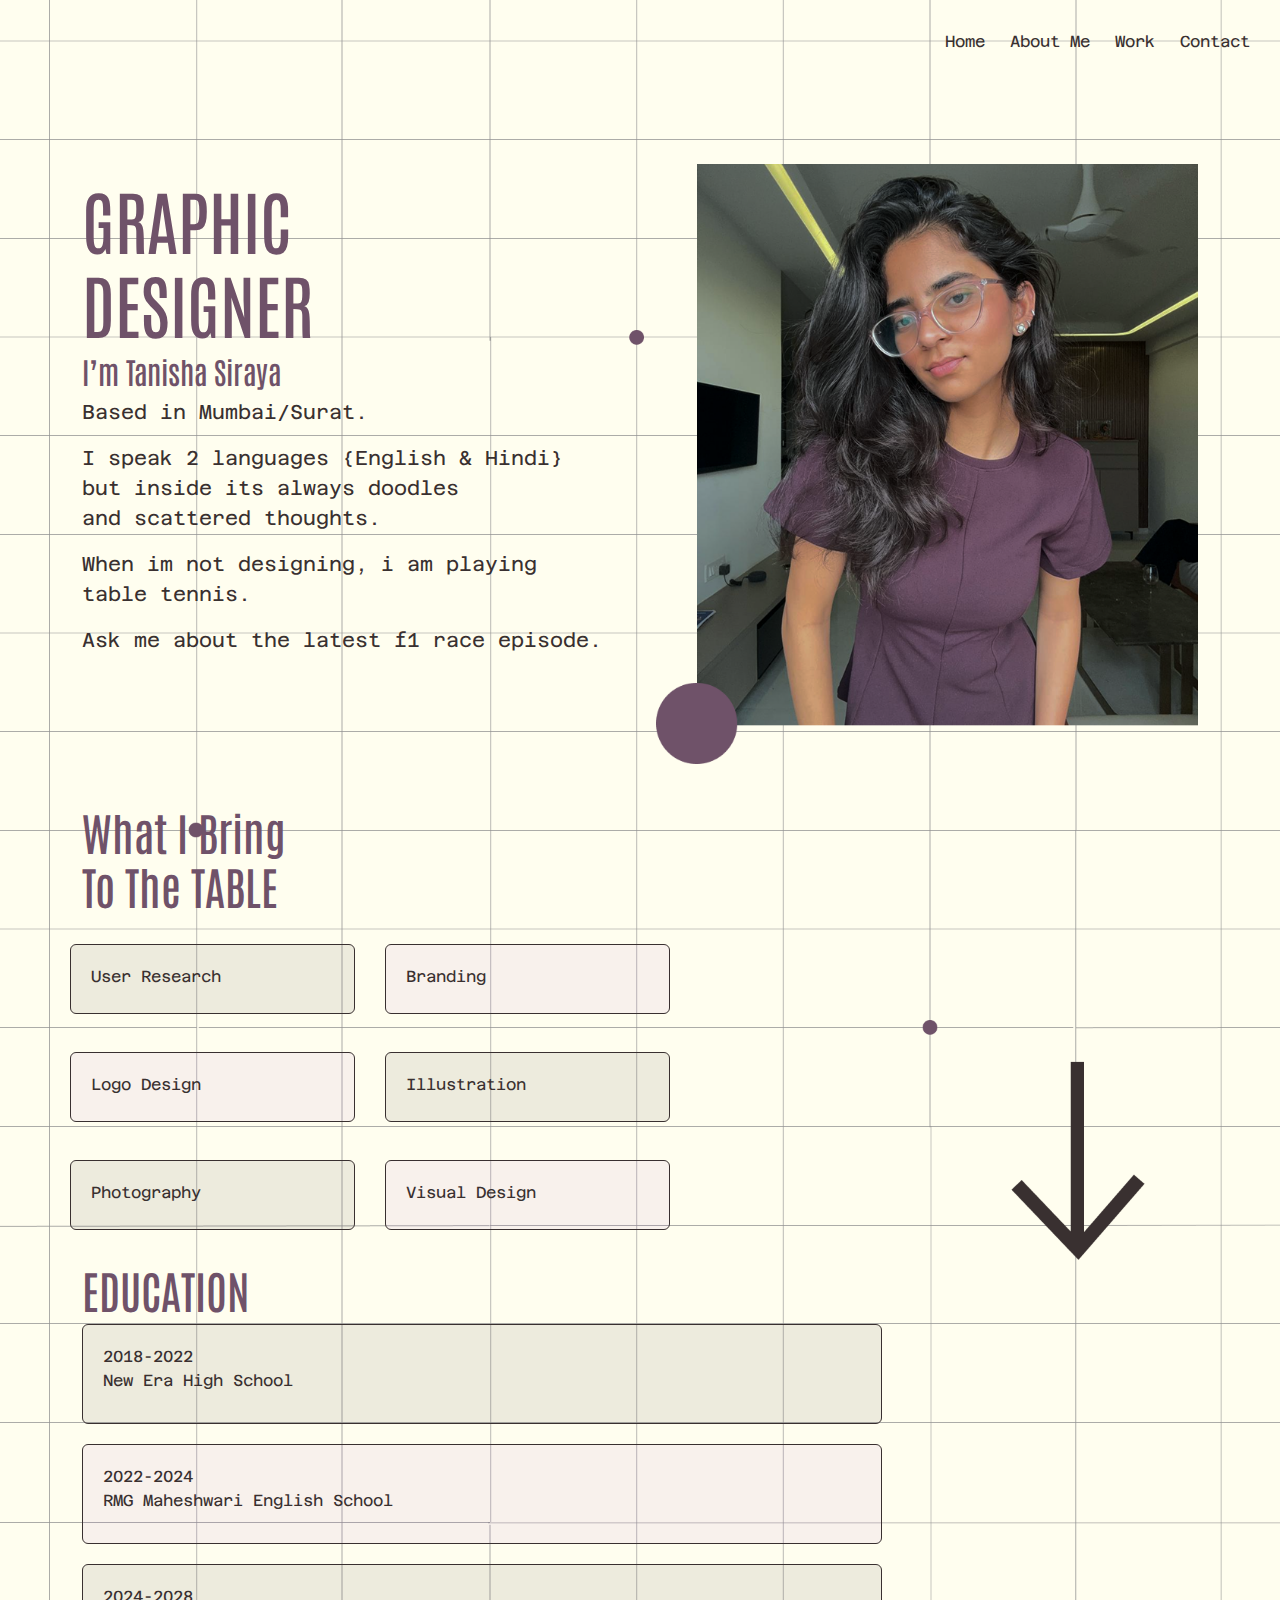
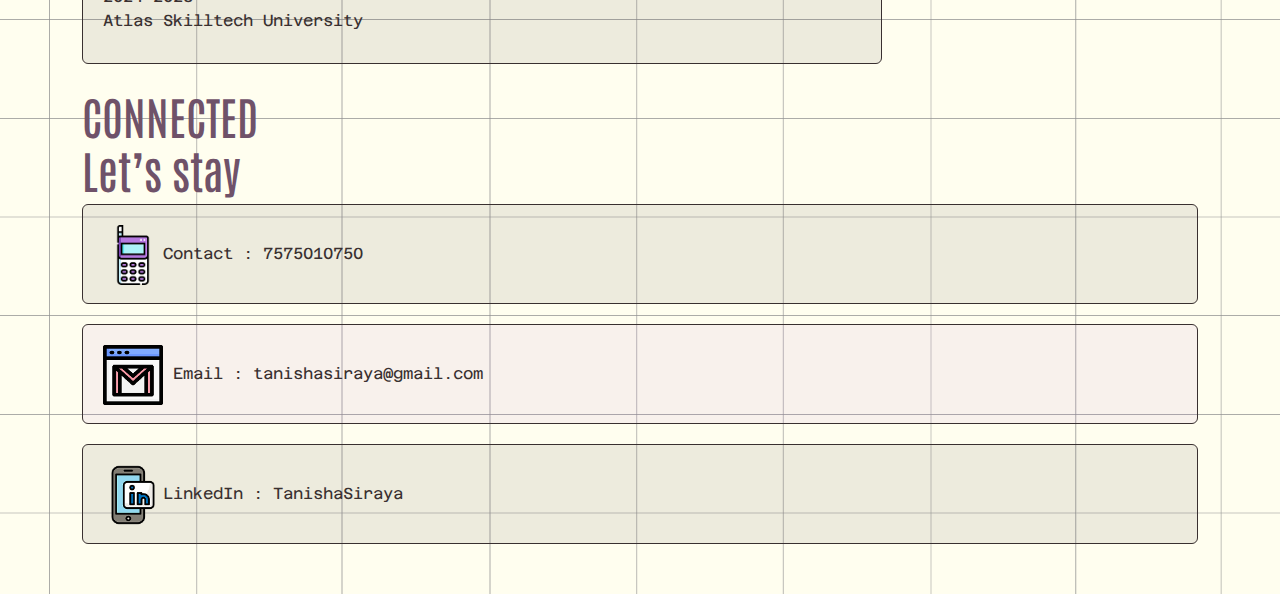
<file: index.html>
<!DOCTYPE html>
<html>
<head>
    <title>Home</title>

    <!-- Bootstrap -->
    <link rel="stylesheet" href="https://cdn.jsdelivr.net/npm/bootstrap@5.3.2/dist/css/bootstrap.min.css">

    <!-- Google Fonts -->
    <link href="https://fonts.googleapis.com/css2?family=Antonio:wght@700&family=Azeret+Mono:wght@300&display=swap" rel="stylesheet">

    <link rel="stylesheet" href="style.css">
</head>

<body>

<!-- Navigation -->
<nav class="navigation">
    <a href="index.html">Home</a>
    <a href="#about">About Me</a>
    <a href="work.html">Work</a>
    <a href="#contact">Contact</a>
</nav>

<div class="container home-section">
    <div class="top-section">
        <div class="text-block">
        <h1 class="heading">GRAPHIC <br> DESIGNER</h1>
        <h2 class="name-text">I’m Tanisha Siraya</h2>
        <p class="body-text">Based in Mumbai/Surat.</p>
        <p class="body-text">I speak 2 languages {English & Hindi} <br>
        but inside its always doodles<br>
        and scattered thoughts.</p>
        <p class="body-text">When im not designing, i am playing table tennis.</p>
        <p class="body-text">Ask me about the latest f1 race episode.</p>
        </div>
    <div>
        <img src="Group 5.png" alt="Project 1 Image" class="profile-photo">
    </div>
    </div>

    <h3 class="sub-head">What I Bring <br> To The TABLE</h3>
<div id="about">
    <br>
    <div class="row skills">
        <div class="project-box grey-box" style="height: 70px;">User Research</div>
        <div class="project-box pink-box" style="height: 70px;">Branding</div>
        <div class="project-box pink-box" style="height: 70px;">Logo Design</div>
        <div class="project-box grey-box" style="height: 70px;">Illustration</div>
        <div class="project-box grey-box" style="height: 70px;">Photography</div>
        <div class="project-box pink-box" style="height: 70px;">Visual Design</div>
    </div>

    <h3 class="sub-head mt-4">EDUCATION</h3>

    <p class="project-box grey-box education-box" style="height: 100px;">2018-2022 <br> New Era High School</p>
    <p class="project-box pink-box education-box" style="height: 100px;">2022-2024 <br> RMG Maheshwari English School</p>
    <p class="project-box grey-box education-box" style="height: 100px;">2024-2028 <br> Atlas Skilltech University</p>
</div>
<div id="contact">
    <h3 class="sub-head mt-4">CONNECTED <br> Let’s stay</h3>
    <p class="project-box grey-box" style="height: 100px";><img src="phone (1) 1.png" height="60px">Contact : 7575010750</p>
    <p class="project-box pink-box" style="height: 100px";><img src="gmail 1.png" height="60px">  Email : tanishasiraya@gmail.com </p>
    <p class="project-box grey-box" style="height: 100px;";><img src="linkedin (1) 1.png" height="60px">LinkedIn : TanishaSiraya </p>
</div>

</body>
</html>
</file>
<file: style.css>
body {
    font-family: 'Azeret Mono', monospace;
    background: #FFFEEF;
    padding: 30px;
    color: #393030;
    background-image: url(Frame\ 7\ \(7\).png); /* background image */
    background-size: cover;        /* makes it fill the whole screen */
    background-repeat: no-repeat;  /* stops repeating */
    background-position: center;   /* keeps the image centered */
}

/* Navigation */
.navigation {
    display: flex;
    justify-content: flex-end;
    gap: 25px;
    margin-bottom: 30px;
}

.navigation a {
    text-decoration: none;
    color: #393030;
    font-size: 16px;
}

.top-section {
    display: flex;
    justify-content: space-between;   /* pushes content to left and right */
    align-items: center;               /* aligns them vertically */
    width: 100%;
}

.text-block {
    max-width: 60%;   /* keeps text from spreading too wide */
}

.profile-photo {
    height: 600px;     
    width: auto;
    margin-top: 80px;
    margin-left: 50px; /* space between text and image */
}

.content-wrapper {
    max-width: 600px;      /* width of content area */
    margin: 0 auto;        /* THIS centers the whole block */
    text-align: left;      /* keep text aligned left */
}


/* Headings */
.heading {
    font-family: 'Antonio', sans-serif;
    font-size: 70px;
    color: #6F5269;
}

.name-text {
    font-family: 'Antonio', sans-serif;
    font-size: 30px;
    color: #6F5269;
}

.sub-head {
    font-family: 'Antonio', sans-serif;
    font-size: 45px;
    margin-top: 40px;
    color: #6F5269;
}

/* Body text */
.body-text {
    font-family: 'Azeret Mono', monospace;
    font-size: 20px;
    color: #393030;
}

.skills div {
    margin-bottom: 8px;
}

.skills {
    display: grid;
    grid-template-columns: repeat(2, 1fr);  /* 2 boxes per row */
    gap: 30px;                                /* spacing between boxes */
    max-width: 600px;                         /* optional: keeps layout neat */
}


/* Project rectangles */
.project-box {
    border: 1px solid #393030;
    padding: 20px;
    margin-bottom: 20px;
    border-radius: 6px;
}

.grey-box {
    background: rgba(57, 48, 48, 0.09); /* 9% */
}

.pink-box {
    background: rgba(170, 91, 203, 0.08); /* 8% */
}

.education-box {
    width: 800px;    
    text-align: left;
}

/* Text */
.project-text {
    width: 45%;
    float: left;
}

.project-title {
    font-family: 'Antonio', sans-serif;
    font-weight: bolder;
    color: #6F5269;
    font-size: 49px;
}

.project-desc {
    font-size: 26px;
    margin: 5px 0 0;
}

.project-image {
    width: 50%;
    height: auto;
    margin-top: 15px;
    border-radius: 4px;
    float: right;
}

.project-images {
    height: 500px;       /* size of scroll area */
    overflow-y: hidden;  
    overflow-x: scroll;  /* horizontal scroll direction */
    white-space: nowrap; /* keep images in a single line */
    margin-top: 20px;
}

.project-images img {
    width: 50%;
    margin-bottom: 10px;
}
</file>
